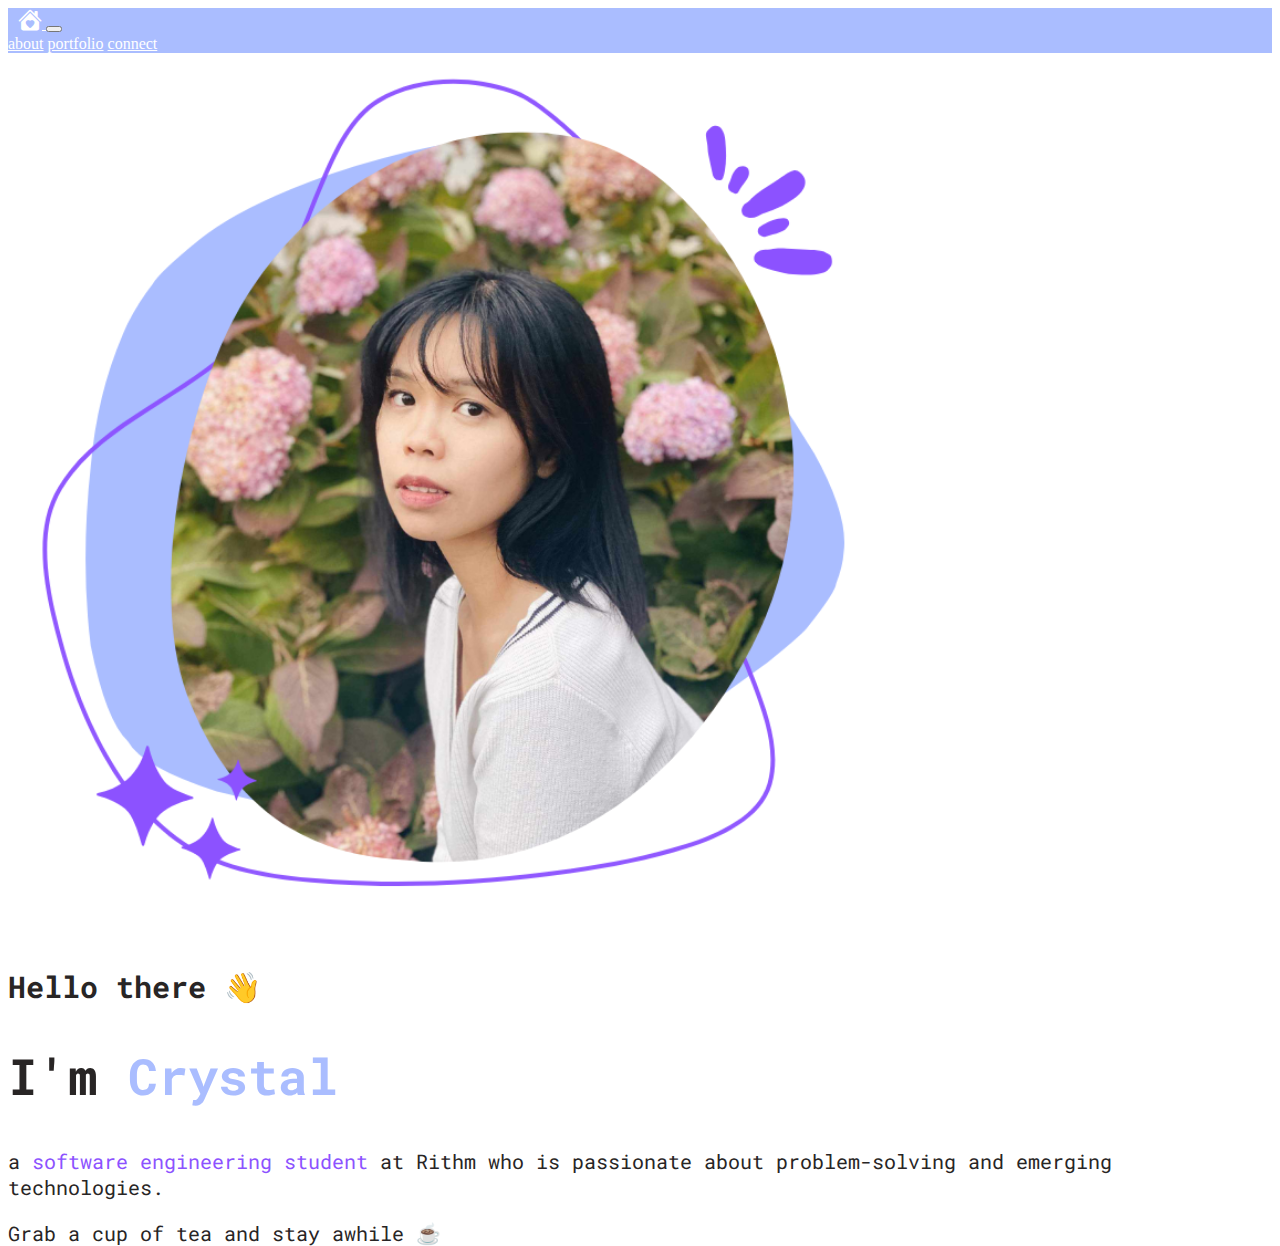
<file: index.html>
<!DOCTYPE html>
<html lang="en">
<head>
  <meta charset="UTF-8">
  <meta name="viewport" content="width=device-width, initial-scale=1.0">
  <title>Personal Website</title>
  <link rel="stylesheet" href="style.css">
  <link href="https://cdn.jsdelivr.net/npm/bootstrap@5.3.2/dist/css/bootstrap.min.css" rel="stylesheet"
    integrity="sha384-T3c6CoIi6uLrA9TneNEoa7RxnatzjcDSCmG1MXxSR1GAsXEV/Dwwykc2MPK8M2HN" crossorigin="anonymous">
    <link rel="stylesheet" href="https://cdn.jsdelivr.net/npm/bootstrap-icons@1.11.1/font/bootstrap-icons.css">
    <link rel="preconnect" href="https://fonts.googleapis.com">
    <link rel="preconnect" href="https://fonts.gstatic.com" crossorigin>
    <link href="https://fonts.googleapis.com/css2?family=Poppins&family=Roboto+Mono:wght@400;500;700&display=swap" rel="stylesheet">
</head>

<body>
  <header>
    <nav class="navbar navbar-custom navbar-expand-lg">
      <div class="container-fluid">
        <a class="navbar-brand nav-link active" aria-current="page" href="index.html">
          <i class="bi bi-house-heart-fill" style="color: #fff; font-size:x-large;"></i>
        </a>
        <button class="navbar-toggler" type="button" data-bs-toggle="collapse" data-bs-target="#navbarNavAltMarkup"
          aria-controls="navbarNavAltMarkup" aria-expanded="false" aria-label="Toggle navigation">
          <span class="navbar-toggler-icon"></span>
        </button>
        <div class="collapse navbar-collapse" id="navbarNavAltMarkup">
          <div class="navbar-nav">
            <a class="nav-link" href="about.html">about</a>
            <a class="nav-link" href="portfolio.html">portfolio</a>
            <a class="nav-link" href="connect.html">connect</a>
          </div>
        </div>
      </div>
    </nav>
  </header>
  <div class="container">
    <div class="row">
      <div class="col d-flex align-items-center justify-content-center">
        <img class="profile-image img-fluid" src="main-profile photo.png">
      </div>
      <div class="col my-auto">
        <h2>Hello there &#128075;</h2>
        <h1>I'm <span class="firstName">Crystal</span></h1>
        <p>a <span class="text-color">software engineering student</span> at Rithm who is passionate about problem-solving and emerging technologies.</p>
        <p>Grab a cup of tea and stay awhile &#9749;</p>
      </div>
    </div>
  </div>
  <script defer src="https://cdn.jsdelivr.net/npm/bootstrap@5.3.2/dist/js/bootstrap.bundle.min.js"
  integrity="sha384-C6RzsynM9kWDrMNeT87bh95OGNyZPhcTNXj1NW7RuBCsyN/o0jlpcV8Qyq46cDfL"
  crossorigin="anonymous"></script>
</body>

</html>
</file>
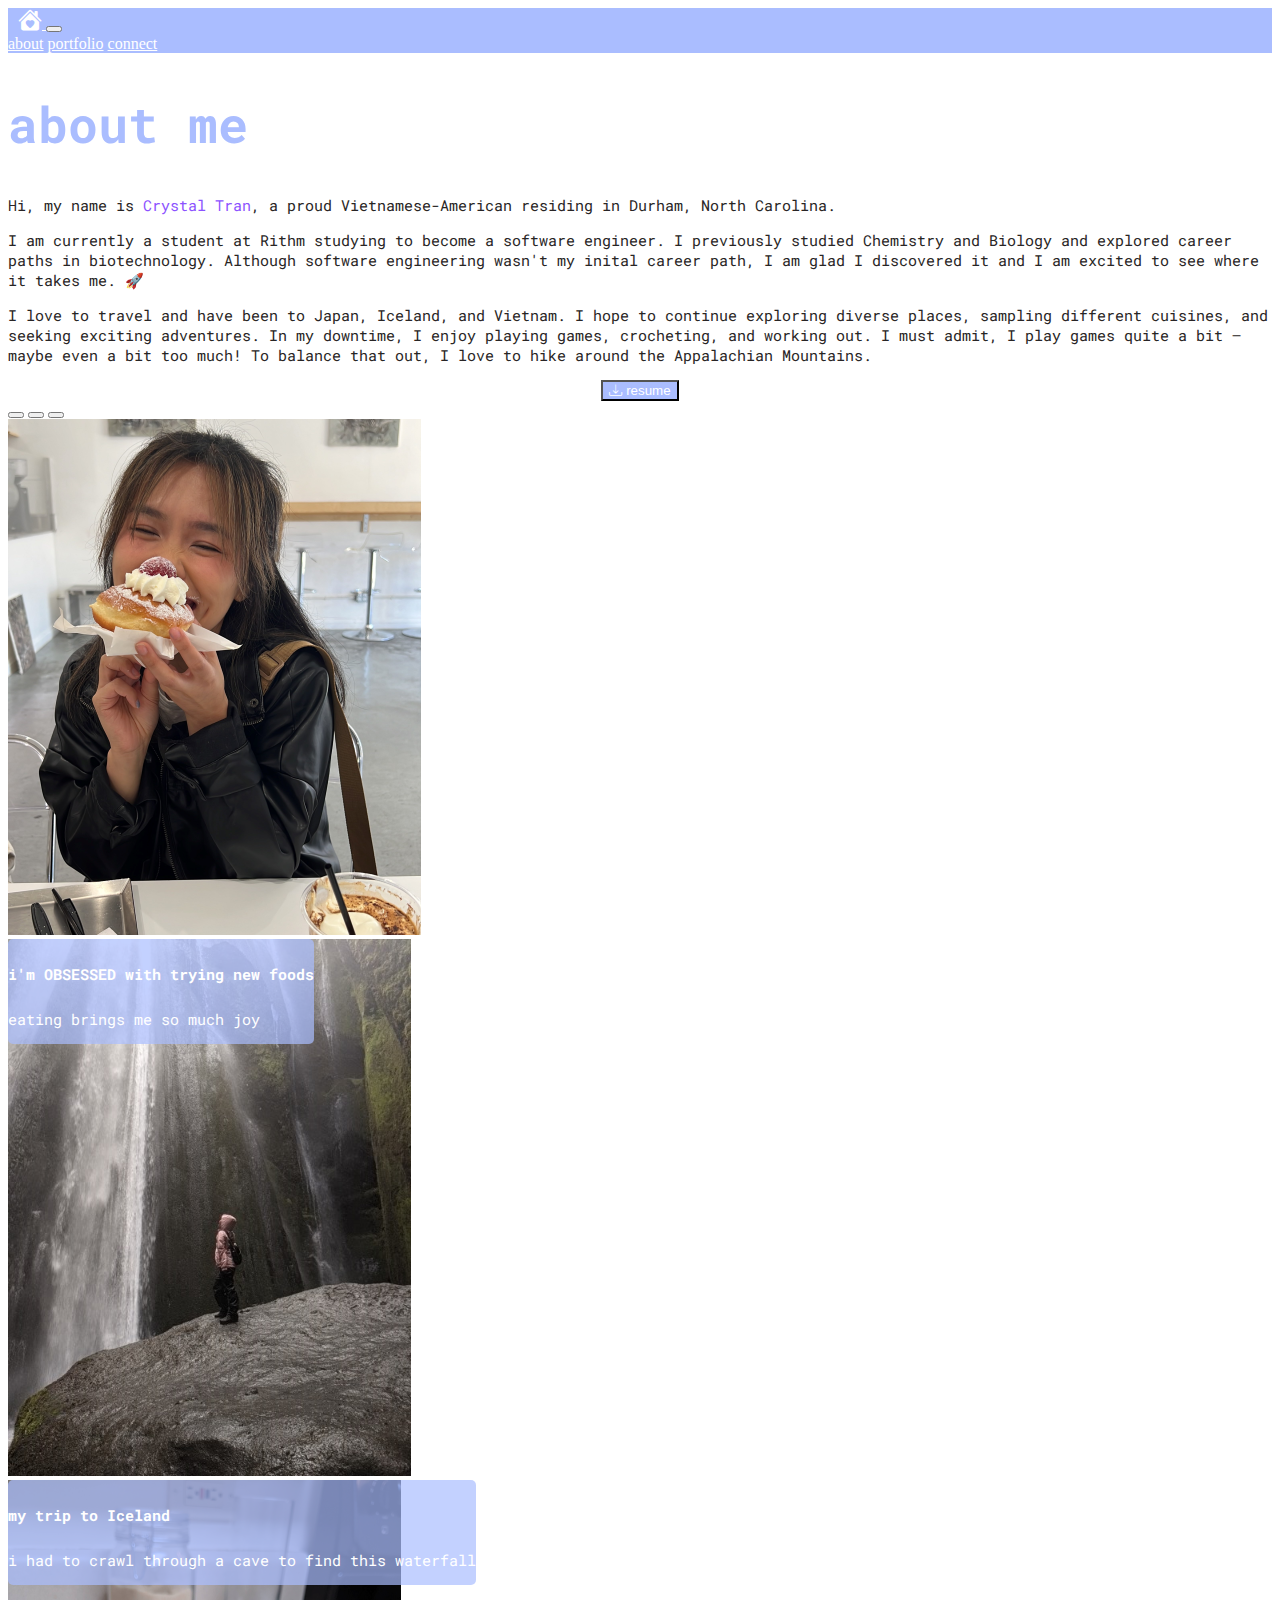
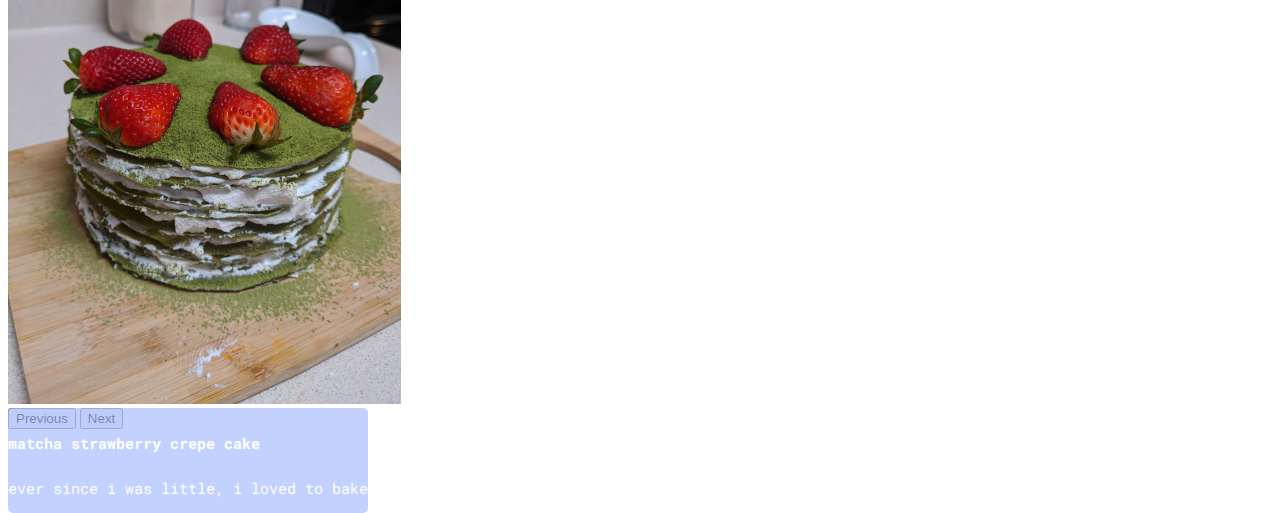
<file: about.html>
<!DOCTYPE html>
<html lang="en">

<head>
  <meta charset="UTF-8">
  <meta name="viewport" content="width=device-width, initial-scale=1.0">
  <title>Personal Website</title>
  <link rel="stylesheet" href="style.css">
  <link href="https://cdn.jsdelivr.net/npm/bootstrap@5.3.2/dist/css/bootstrap.min.css" rel="stylesheet"
    integrity="sha384-T3c6CoIi6uLrA9TneNEoa7RxnatzjcDSCmG1MXxSR1GAsXEV/Dwwykc2MPK8M2HN" crossorigin="anonymous">
  <link rel="stylesheet" href="https://cdn.jsdelivr.net/npm/bootstrap-icons@1.11.1/font/bootstrap-icons.css">
  <link rel="preconnect" href="https://fonts.googleapis.com">
  <link rel="preconnect" href="https://fonts.gstatic.com" crossorigin>
  <link href="https://fonts.googleapis.com/css2?family=Poppins&family=Roboto+Mono:wght@400;500;700&display=swap"
    rel="stylesheet">
</head>

<body>
  <header>
    <nav class="navbar navbar-custom navbar-expand-lg">
      <div class="container-fluid">
        <a class="navbar-brand nav-link active" aria-current="page" href="index.html">
          <i class="bi bi-house-heart-fill" style="color: #fff; font-size:x-large;"></i>
        </a>
        <button class="navbar-toggler" type="button" data-bs-toggle="collapse" data-bs-target="#navbarNavAltMarkup"
          aria-controls="navbarNavAltMarkup" aria-expanded="false" aria-label="Toggle navigation">
          <span class="navbar-toggler-icon"></span>
        </button>
        <div class="collapse navbar-collapse" id="navbarNavAltMarkup">
          <div class="navbar-nav">
            <a class="nav-link" href="about.html">about</a>
            <a class="nav-link" href="portfolio.html">portfolio</a>
            <a class="nav-link" href="connect.html">connect</a>
          </div>
        </div>
      </div>
    </nav>
  </header>
  <div class="container">
    <div class="row text">
      <div class="col-1"></div>
      <div class="col-6 my-auto">
        <h1 class="heading">about me</h1>
        <p>Hi, my name is <span class="text-color">Crystal Tran</span>, a proud Vietnamese-American residing in Durham,
          North Carolina. </p>
        <p> I am currently a student at Rithm studying to become a software engineer. I previously studied Chemistry and
          Biology and explored career paths in biotechnology. Although software engineering wasn't my inital career
          path, I am glad I discovered it and I am excited to see where it takes me. &#128640;</p>
        <p>I love to travel and have been to Japan, Iceland, and Vietnam. I hope to continue exploring diverse places,
          sampling different cuisines, and seeking exciting adventures. In my downtime, I enjoy playing games,
          crocheting, and working out. I must admit, I play games quite a bit — maybe even a bit too much! To balance
          that out, I love to hike around the Appalachian Mountains.</p>
        <div class="container button-position">
          <button class="btn btn-lg" style="background-color:#aabdff;" download>
            <a href="resume-tranc.pdf" style="color: #fff; text-decoration: none;" target="_blank">
              <i class="bi bi-download"></i>
              <span>resume</span>
            </a>
          </button>
        </div>
      </div>
      <div class="col-4 d-flex align-items-center justify-content-center">
        <div id="carouselExampleIndicators" class="carousel slide" data-ride="carousel">
          <div class="carousel-indicators">
            <button type="button" data-bs-target="#carouselExampleIndicators" data-bs-slide-to="0" class="active"
              aria-current="true" aria-label="Slide 1"></button>
            <button type="button" data-bs-target="#carouselExampleIndicators" data-bs-slide-to="1"
              aria-label="Slide 2"></button>
            <button type="button" data-bs-target="#carouselExampleIndicators" data-bs-slide-to="2"
              aria-label="Slide 3"></button>
          </div>
          <div class="carousel-inner">
            <div class="carousel-item active">
              <img class="d-block img-fluid" src="a-very-good-donut.png" alt="First slide">
              <div class="carousel-caption d-none d-md-block">
                <h5>i'm OBSESSED with trying new foods</h5>
                <p>eating brings me so much joy</p>
              </div>
            </div>
            <div class="carousel-item">
              <img class="d-block img-fluid" src="iceland-waterfall.png" alt="Second slide">
              <div class="carousel-caption d-none d-md-block">
                <h5>my trip to Iceland</h5>
                <p>i had to crawl through a cave to find this waterfall</p>
              </div>
            </div>
            <div class="carousel-item">
              <img class="d-block img-fluid" src="matcha-crepe-cake.png" alt="Third slide">
              <div class="carousel-caption d-none d-md-block">
                <h5>matcha strawberry crepe cake</h5>
                <p>ever since i was little, i loved to bake</p>
              </div>
            </div>
          </div>
          <button class="carousel-control-prev" type="button" data-bs-target="#carouselExampleIndicators" data-bs-slide="prev">
            <span class="carousel-control-prev-icon" aria-hidden="true"></span>
            <span class="visually-hidden">Previous</span>
          </button>
          <button class="carousel-control-next" type="button" data-bs-target="#carouselExampleIndicators" data-bs-slide="next">
            <span class="carousel-control-next-icon" aria-hidden="true"></span>
            <span class="visually-hidden">Next</span>
          </button>
        </div>
      </div>
      <div class="col-1"></div>
    </div>
  </div>




  <script defer src="https://cdn.jsdelivr.net/npm/bootstrap@5.3.2/dist/js/bootstrap.bundle.min.js"
    integrity="sha384-C6RzsynM9kWDrMNeT87bh95OGNyZPhcTNXj1NW7RuBCsyN/o0jlpcV8Qyq46cDfL"
    crossorigin="anonymous"></script>
</body>

</html>
</file>
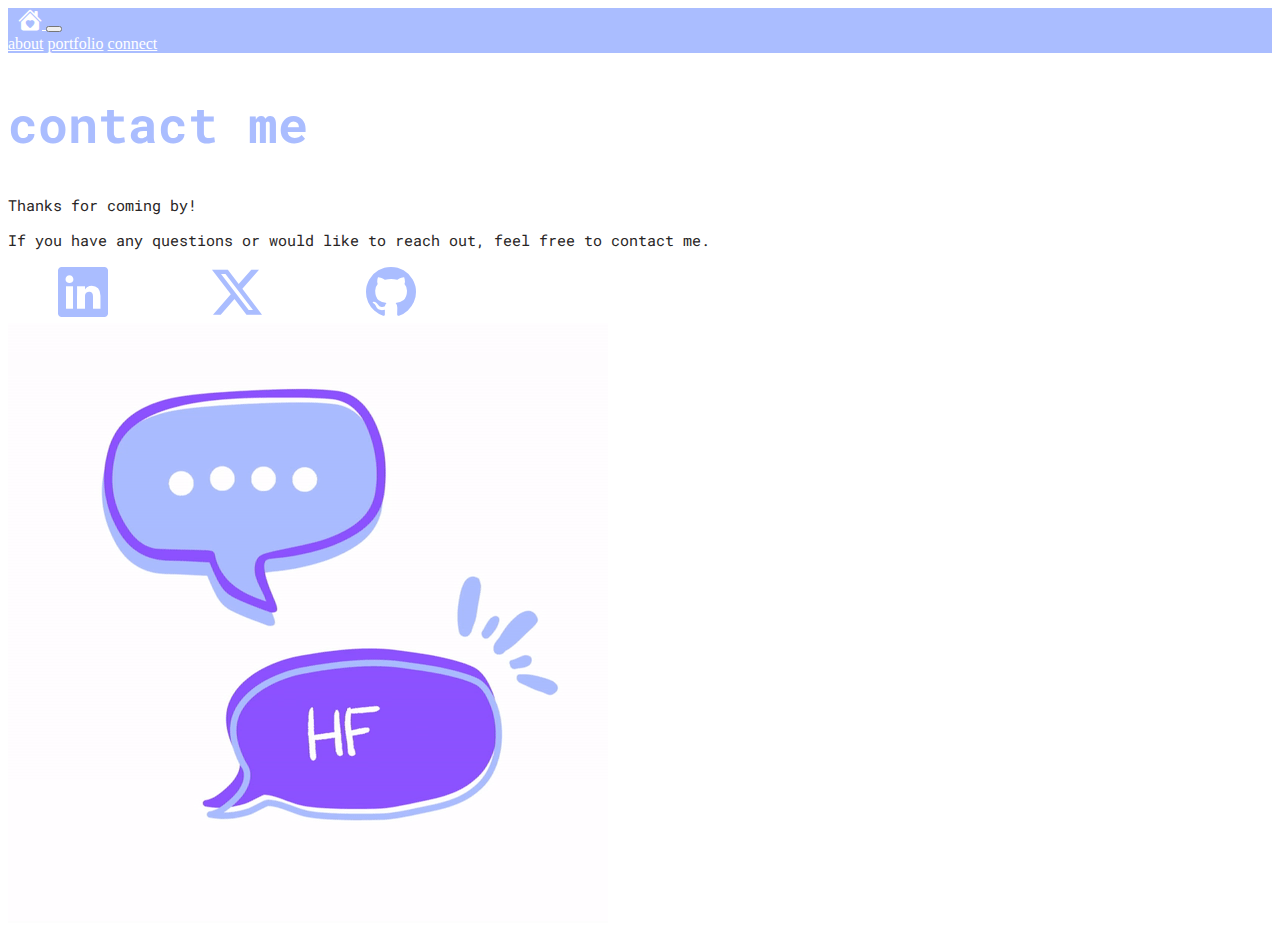
<file: connect.html>
<!DOCTYPE html>
<html lang="en">

<head>
  <meta charset="UTF-8">
  <meta name="viewport" content="width=device-width, initial-scale=1.0">
  <title>Personal Website</title>
  <link rel="stylesheet" href="style.css">
  <link href="https://cdn.jsdelivr.net/npm/bootstrap@5.3.2/dist/css/bootstrap.min.css" rel="stylesheet"
    integrity="sha384-T3c6CoIi6uLrA9TneNEoa7RxnatzjcDSCmG1MXxSR1GAsXEV/Dwwykc2MPK8M2HN" crossorigin="anonymous">
  <link rel="stylesheet" href="https://cdn.jsdelivr.net/npm/bootstrap-icons@1.11.1/font/bootstrap-icons.css">
  <link rel="preconnect" href="https://fonts.googleapis.com">
  <link rel="preconnect" href="https://fonts.gstatic.com" crossorigin>
  <link href="https://fonts.googleapis.com/css2?family=Poppins&family=Roboto+Mono:wght@400;500;700&display=swap"
    rel="stylesheet">
</head>

<body>
  <header>
    <nav class="navbar navbar-custom navbar-expand-lg">
      <div class="container-fluid">
        <a class="navbar-brand nav-link active" aria-current="page" href="index.html">
          <i class="bi bi-house-heart-fill" style="color: #fff; font-size:x-large;"></i>
        </a>
        <button class="navbar-toggler" type="button" data-bs-toggle="collapse" data-bs-target="#navbarNavAltMarkup"
          aria-controls="navbarNavAltMarkup" aria-expanded="false" aria-label="Toggle navigation">
          <span class="navbar-toggler-icon"></span>
        </button>
        <div class="collapse navbar-collapse" id="navbarNavAltMarkup">
          <div class="navbar-nav">
            <a class="nav-link" href="about.html">about</a>
            <a class="nav-link" href="portfolio.html">portfolio</a>
            <a class="nav-link" href="connect.html">connect</a>
          </div>
        </div>
      </div>
    </nav>
  </header>
  <div class="container">
    <div class="row text">
      <div class="col my-auto">
        <h1 class="heading">contact me</h1>
        <p>Thanks for coming by!</p>
        <p>If you have any questions or would like to reach out, feel free to contact me. </p>
        <div class="social-container container-fluid">
          <a href="https://www.linkedin.com/in/crystal--tran/" alt="LinkedIn" target="_blank">
            <i class="bi bi-linkedin social-icon" style="font-size:50px;"></i>
          </a>
          <a href="https://twitter.com/_crissywakeup" alt="Twitter-X" target="_blank">
            <i class="bi bi-twitter-x social-icon" style="font-size:50px;"></i>
          </a>
          <a href="https://github.com/crystal-tran" alt="Github" target="_blank">
            <i class="bi bi-github social-icon" style="font-size:50px;"></i>
          </a>
        </div>
      </div>
      <div class="col d-flex align-items-center justify-content-center">
        <img src="animated-text-bubble.gif" alt="text-bubbles">
      </div>




    </div>
  </div>
  <script defer src="https://cdn.jsdelivr.net/npm/bootstrap@5.3.2/dist/js/bootstrap.bundle.min.js"
    integrity="sha384-C6RzsynM9kWDrMNeT87bh95OGNyZPhcTNXj1NW7RuBCsyN/o0jlpcV8Qyq46cDfL"
    crossorigin="anonymous"></script>
</body>

</html>
</file>
<file: style.css>
/*
  ========================================
  Home
  ========================================
*/
.profile-image {
  height: 70%;
  width: 70%;

}
.row{
  height: 600px;
}


div .firstName,
.heading {
  color:#aabdff;
  line-height: 1.5em;
}

div .occupation,
.text-color {
  color: #8c52ff;
}

/*
  ========================================
  Typography
  ========================================
*/

.navbar-text,
h5,
h2,
h1,
p {
  font-family: 'Roboto Mono', monospace;
}
body {
  color: rgb(40, 37, 37);
}

body h2 {
  font-size: 30px;
}
body h1 {
  font-size: 50px;
  line-height: 1.2em;
}

.firstName {
  font-weight: bold;
}

body p {
  font-size: 20px;
}

.text p {
  font-size: 15px;
}

/*
  ========================================
  Navigation
  ========================================
*/
.navbar-brand {
  padding-left: 10px !important;
}
.navbar-custom {
  background-color:#aabdff;
}

.navbar-text,
.navbar-brand,
.nav-link {
  color: white !important;
}

header a:hover {
  color: #8c52ff !important;

}


/*
  ========================================
  About Me
  ========================================
*/

.carousel-caption {
  border-radius: 5px;
  color: #fff;
  background-color: rgba(170,189,255, .7);
}

.carousel-caption h5,
.carousel-caption p {
  font-size: 15px;
}

.btn:hover {
  background-color:#8c52ff !important;
}

.btn span{
  text-decoration: none !important;
}

/*
  ========================================
  Connect
  ========================================
*/

.button-position{
  text-align: center;
}

.social-container a {
  text-decoration: none;
}

.social-icon {
  padding: 0 1em 0 1em;
  color: #aabdff;
}

.social-icon:hover {
  color:#8c52ff !important;
}

.carousel-item .carousel-caption {
  position: absolute !important;
}
</file>
